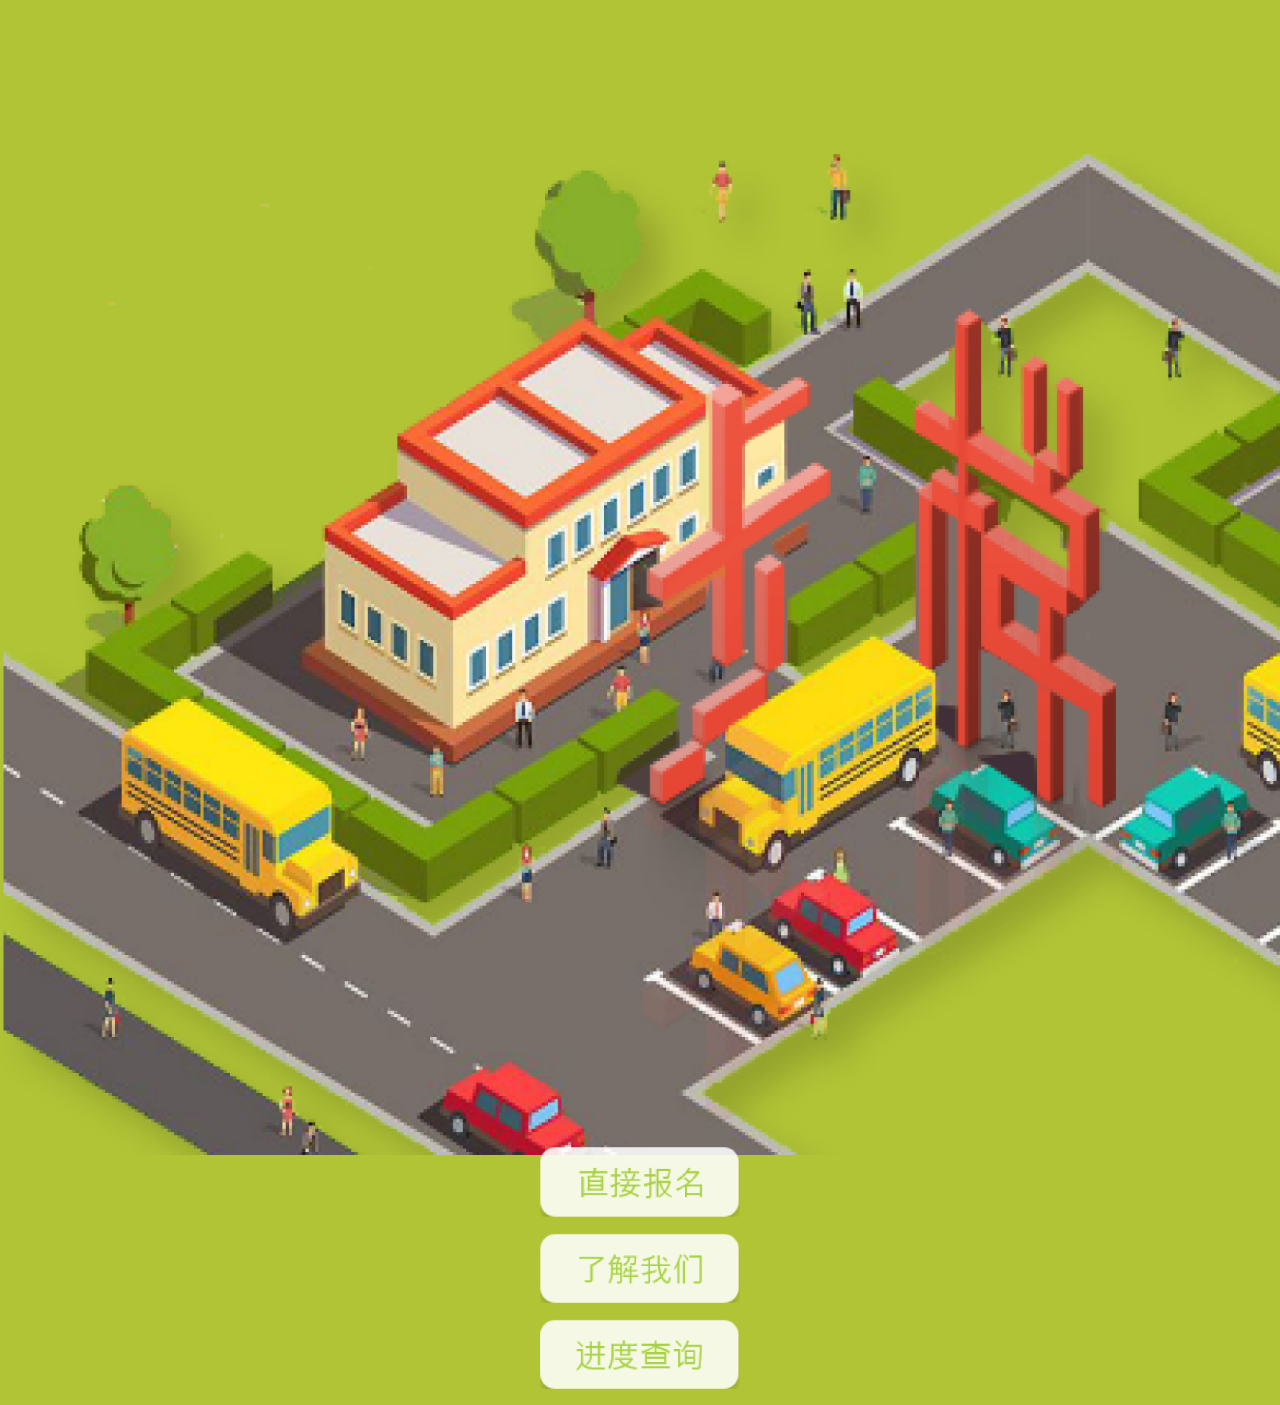
<file: index.html>
<!DOCTYPE html>
<html>

<head>
    <meta charset="utf-8">
    <meta http-equiv="X-UA-Compatible" content="IE=edge">
    <meta charset="ISO-8859-1">
    <meta name="viewport" content="width=device-width, initial-scale=1.0, 
    minimum-scale=0.5, maximum-scale=2.0, user-scalable=yes" />
    <meta name="description" content="百步梯2019春季招新">
    <meta name="revised" content="PandaPancakes">
    <script src="js/jquery-3.3.1.min.js"></script>
    <title>百步梯2019春季招新</title>
    <meta name="viewport" content="width=device-width, initial-scale=1">
    <link rel="stylesheet" type="text/css" media="screen" href="./css/main.css">
</head>

<body>
    <!-- <img id="background" src="img/pictures/background.png"> -->
    <div id="box1">
        <div id="bbt">
            <img src="img/pictures/4.png" alt="百步梯">
            <div class="button">
                <input type="image" src="img/button/1.png" id="siginup" alt="直接报名"
                    onclick="location.href='signup.html'"><br>
                <input type="image" src="img/button/2.png" id="intro" alt="了解部门"
                    onclick="location.href='introduction.html'"><br>
                <input type="image" src="img/button/3.png" id="check_user" alt="查看进度">
            </div>
        </div>
    </div>
    <div id="check_box">
        <input type="image" src="img/navigation/2.png" class="prev" alt="回到主页" onclick="location.href='index.html'">
        <div style="display:table-cell;vertical-align: middle;text-align: center">
            <div id="query">
                <label for="name" style="color: #707070;font-size: 1em;">姓名:</label>
                <input class="text" type="text" style="width: 110%;"name="name" id="name" placeholder="填名字"
                    required="required">
                <label for="tel" style="color: #707070;font-size: 1em;margin-bottom: 3%;">手机号：</label>
                <input class="text" type="tel" id="tel" name="tel" style="width: 110%;" maxlength="11" id="tel"
                    placeholder="正确填写哦" required="required">
            </div>
            <div id="appear">
                <div id="appear_info"></div>
                <input type="image" src="img/button/4.png" id="edit" alt="修改">
            </div>
            <div style="text-align: center;margin-top: 15%" id="newbox">
                <!-- style="position:relative;margin-top:1em;" -->
                <div id="hiddenbox">
                    <div>
                        <label for="sex">性别：</label>
                        <input type="radio" name="sex" class="sex" value="M" id="M"><span style="color: #707070">男</span>
                        <input type="radio" name="sex" class="sex" value="F" id="F"><span style="color: #707070">女</span>
                    </div>
                    <div>
                        <label for="grade">年级：</label>
                        <input type="radio" name="grade" class="grade" value="2018" id="2018" checked><span
                            style="color: #707070">大一</span>
                        <input type="radio" name="grade" class="grade" value="2017" id="2017" checked><span
                            style="color: #707070">大二</span>
                    </div>
                    <div>
                        <label for="college">学院：</label>
                        <select required="required" id="college" name="college">
                        </select>
                    </div>
                    <div>
                        <label for="dorm">宿舍：</label>
                        <input class="text" type="text" name="dorm" maxlength="7" id="dorm" required="required">
                    </div>
                    <div>
                        <label>第一志愿：</label>
                        <select required="required" id="department" name="department">
                        </select>
                        <label>第二志愿（选填）：</label>
                        <select id="alternative" name="alternative">
                        </select>
                    </div>
                    <div>
                        <label for="adjustment">是否服从调配：</label>
                        <input type="radio" name="adjustment" class="adjustment" value="true" checked><span
                            style="color: #707070">是</span>
                        <input type="radio" name="adjustment" class="adjustment" value="false" checked><span
                            style="color: #707070">否</span>
                    </div>
                    <div>
                        <label for="intro">个人简介（选填）：</label>
                        <textarea rows="10" cols="25" id="introduction" style="text-align:start">
                                </textarea>
                    </div>
                </div>
                <div style="margin-top:3%;text-align: left; margin-left: 5%;">
                    <input type="image" src="img/button/9.png" id="prev" alt="返回"
                        onclick="location.href='index.html'"><br>
                    <input type="image" src="img/button/3.png" id="check_btn" alt="查看进度">
                    <input type="image" src="img/button/1.png" id="233" alt="直接报名吧"
                        onclick="location.href='signup.html'"><br>
                    <input type="image" src="img/button/5.png" id="cover_user" alt="修改信息">
                </div>
            </div>
        </div>
        <div class="slide" id="attention">
        </div>
    </div>
    <img id="bgimg1" src="img/pictures/3.png">
</body>
<script src="js/page2.js"></script>
<!-- <script src="js/vconsole.js"></script>
 <script>
    // init vConsole
    var vConsole = new VConsole();
  </script> -->

</html>
</file>
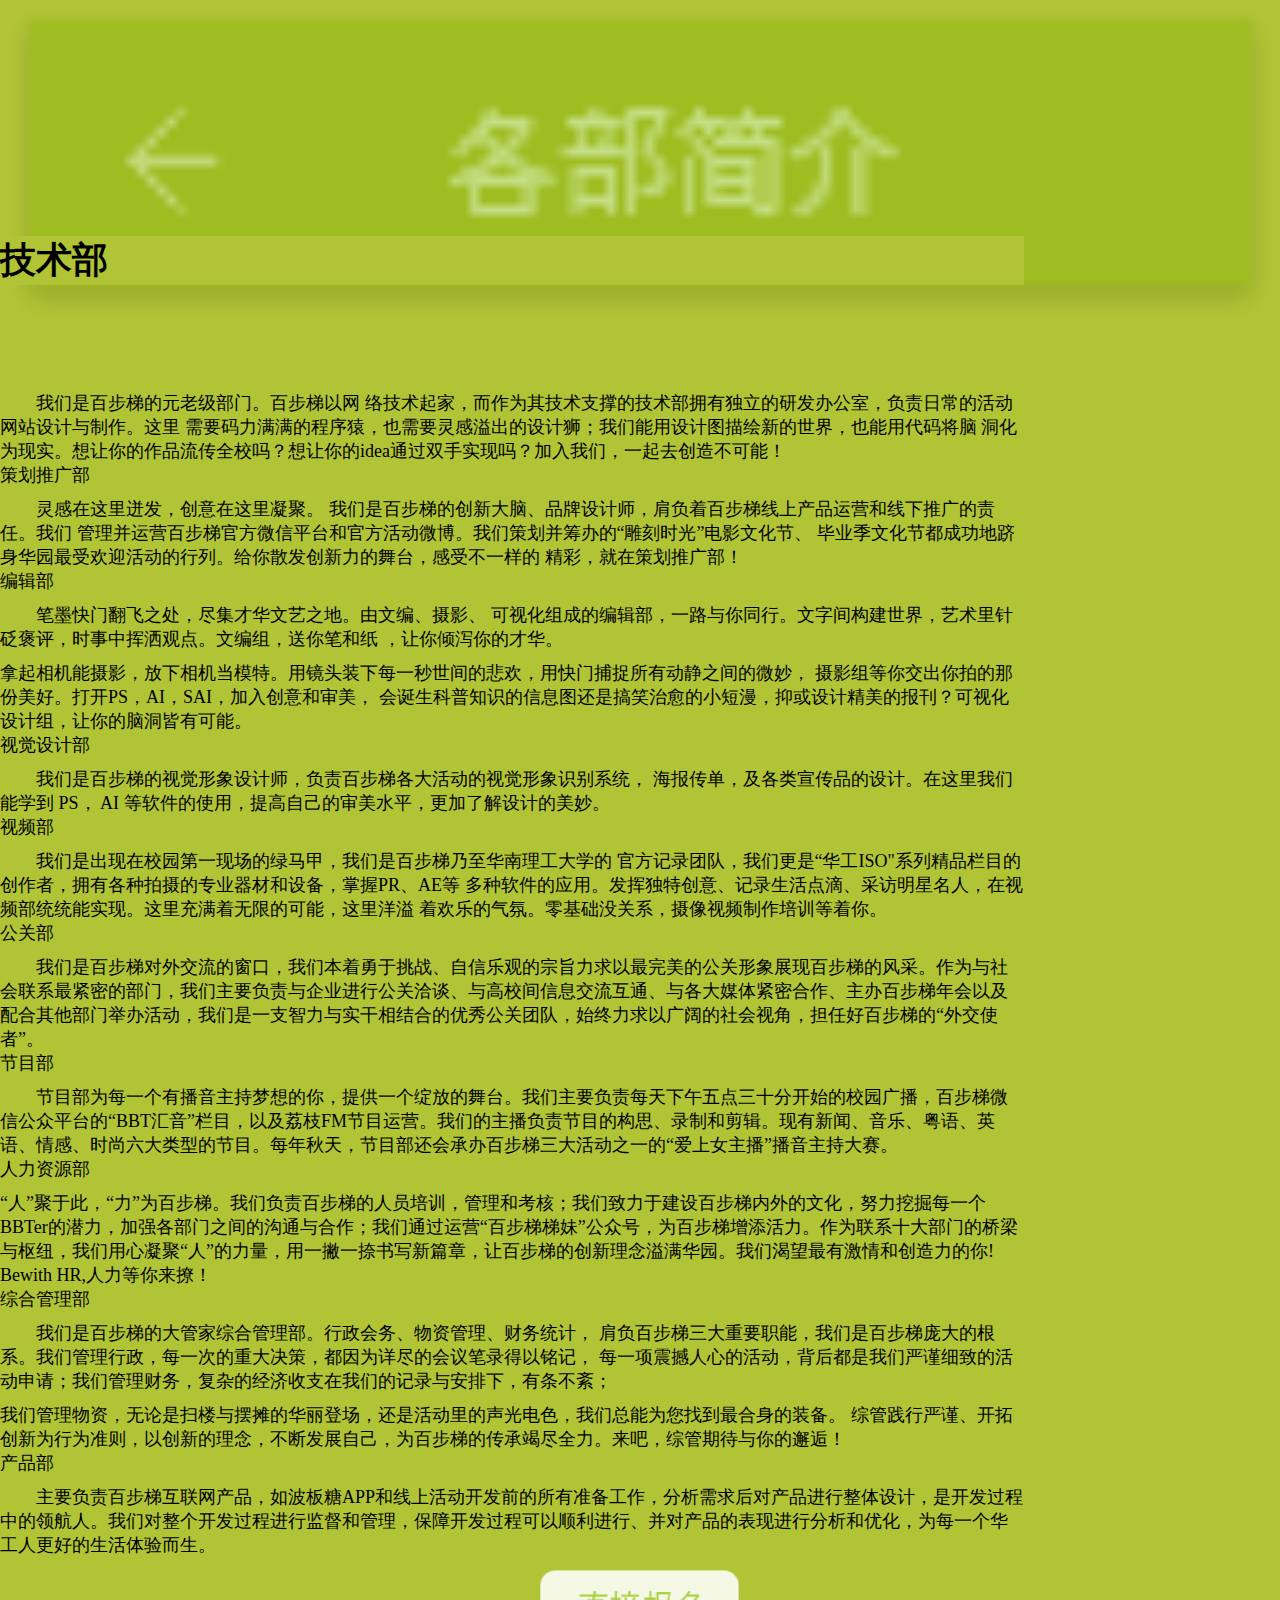
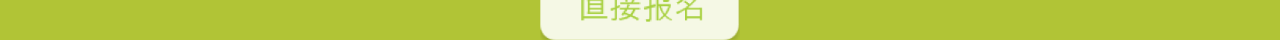
<file: introduction.html>
<!DOCTYPE <!DOCTYPE html>
<html>

<head>
  <meta charset="utf-8">
  <meta http-equiv="X-UA-Compatible" content="IE=edge">
  <meta name="viewport" content="width=device-width, initial-scale=1.0, 
    minimum-scale=0.5, maximum-scale=2.0, user-scalable=yes" />
  <meta name="description" content="百步梯2019春季招新">
  <meta name="revised" content="PandaPancakes">
  <script src="js/jquery-3.3.1.min.js"></script>
  <!-- <script src="js/swiper.animate1.0.3.min.js"></script> -->
  <title>部门简介</title>
  <link rel="stylesheet" href="https://cdnjs.loli.net/ajax/libs/Swiper/4.5.0/css/swiper.min.css">
  <link rel="stylesheet" type="text/css" media="screen" href="css/intro.css">
</head>

<body>
  <!-- <h1>部门</h1><br> -->
  <!-- <button id="right_btn"> &gt;</button> -->
  <input type="image" src="img/navigation/3.png" id="prev" style="z-index:unset;" alt="回到主页"
    onclick="location.href='index.html'">
  <div id="showbox">
    <div class="swiper-container">
      <!---这个不动-->
      <div class="swiper-wrapper">
        <!---这个不动-->
        <div class="swiper-slide" id="article 1">
          <!--class复制过去 id 最好写 -->
          <div class="article" style="background-color:unset;">
            <h1 style="position:relative;bottom:6rem;">技术部</h1>
            <p> &nbsp;&nbsp;&nbsp;&nbsp;&nbsp;&nbsp;&nbsp;&nbsp;我们是百步梯的元老级部门。百步梯以网
              络技术起家，而作为其技术支撑的技术部拥有独立的研发办公室，负责日常的活动网站设计与制作。这里
              需要码力满满的程序猿，也需要灵感溢出的设计狮；我们能用设计图描绘新的世界，也能用代码将脑
              洞化为现实。想让你的作品流传全校吗？想让你的idea通过双手实现吗？加入我们，一起去创造不可能！</p>
          </div>
        </div>
        <div class="swiper-slide" id="article 2">
          <div class="article">
            <div class="tittle">策划推广部</div>

            <p>
              &nbsp;&nbsp;&nbsp;&nbsp;&nbsp;&nbsp;&nbsp;&nbsp;灵感在这里迸发，创意在这里凝聚。
              我们是百步梯的创新大脑、品牌设计师，肩负着百步梯线上产品运营和线下推广的责任。我们
              管理并运营百步梯官方微信平台和官方活动微博。我们策划并筹办的“雕刻时光”电影文化节、
              毕业季文化节都成功地跻身华园最受欢迎活动的行列。给你散发创新力的舞台，感受不一样的
              精彩，就在策划推广部！
            </p>
          </div>
        </div>
        <div class="swiper-slide" id="article 3">
          <div class="tittle">编辑部</div>
          <div class="article">
            <p>
              &nbsp;&nbsp;&nbsp;&nbsp;&nbsp;&nbsp;&nbsp;&nbsp;笔墨快门翻飞之处，尽集才华文艺之地。由文编、摄影、
              可视化组成的编辑部，一路与你同行。文字间构建世界，艺术里针砭褒评，时事中挥洒观点。文编组，送你笔和纸
              ，让你倾泻你的才华。
            </p>
          </div>
          <div class="article">
            <p>
              拿起相机能摄影，放下相机当模特。用镜头装下每一秒世间的悲欢，用快门捕捉所有动静之间的微妙，
              摄影组等你交出你拍的那份美好。打开PS，AI，SAI，加入创意和审美，
              会诞生科普知识的信息图还是搞笑治愈的小短漫，抑或设计精美的报刊？可视化设计组，让你的脑洞皆有可能。
            </p>
          </div>
        </div>
        <div class="swiper-slide" id="article 4">
          <div class="tittle">视觉设计部</div>
          <div class="article">
            <p>
              &nbsp;&nbsp;&nbsp;&nbsp;&nbsp;&nbsp;&nbsp;&nbsp;我们是百步梯的视觉形象设计师，负责百步梯各大活动的视觉形象识别系统，
              海报传单，及各类宣传品的设计。在这里我们能学到 PS， AI 等软件的使用，提高自己的审美水平，更加了解设计的美妙。
            </p>
          </div>
        </div>
        <div class="swiper-slide" id="article 5">
          <div class="tittle">视频部</div>
          <div class="article">
            <p>
              &nbsp;&nbsp;&nbsp;&nbsp;&nbsp;&nbsp;&nbsp;&nbsp;我们是出现在校园第一现场的绿马甲，我们是百步梯乃至华南理工大学的
              官方记录团队，我们更是“华工ISO"系列精品栏目的创作者，拥有各种拍摄的专业器材和设备，掌握PR、AE等
              多种软件的应用。发挥独特创意、记录生活点滴、采访明星名人，在视频部统统能实现。这里充满着无限的可能，这里洋溢
              着欢乐的气氛。零基础没关系，摄像视频制作培训等着你。
            </p>
          </div>
        </div>
        <div class="swiper-slide" id="article 6">
          <div class="tittle">公关部</div>
          <div class="article">
            <p>
              &nbsp;&nbsp;&nbsp;&nbsp;&nbsp;&nbsp;&nbsp;&nbsp;我们是百步梯对外交流的窗口，我们本着勇于挑战、自信乐观的宗旨力求以最完美的公关形象展现百步梯的风采。作为与社会联系最紧密的部门，我们主要负责与企业进行公关洽谈、与高校间信息交流互通、与各大媒体紧密合作、主办百步梯年会以及配合其他部门举办活动，我们是一支智力与实干相结合的优秀公关团队，始终力求以广阔的社会视角，担任好百步梯的“外交使者”。
            </p>
          </div>
        </div>
        <div class="swiper-slide" id="article 7">
          <div class="tittle">节目部</div>
          <div class="article">
            <p>
              &nbsp;&nbsp;&nbsp;&nbsp;&nbsp;&nbsp;&nbsp;&nbsp;节目部为每一个有播音主持梦想的你，提供一个绽放的舞台。我们主要负责每天下午五点三十分开始的校园广播，百步梯微信公众平台的“BBT汇音”栏目，以及荔枝FM节目运营。我们的主播负责节目的构思、录制和剪辑。现有新闻、音乐、粤语、英语、情感、时尚六大类型的节目。每年秋天，节目部还会承办百步梯三大活动之一的“爱上女主播”播音主持大赛。
            </p>
          </div>
        </div>
        <div class="swiper-slide" id="article 8">
          <div class="tittle">人力资源部</div>
          <div class="article">
            <p>
              “人”聚于此，“力”为百步梯。我们负责百步梯的人员培训，管理和考核；我们致力于建设百步梯内外的文化，努力挖掘每一个BBTer的潜力，加强各部门之间的沟通与合作；我们通过运营“百步梯梯妹”公众号，为百步梯增添活力。作为联系十大部门的桥梁与枢纽，我们用心凝聚“人”的力量，用一撇一捺书写新篇章，让百步梯的创新理念溢满华园。我们渴望最有激情和创造力的你!<br>Bewith
              HR,人力等你来撩！</p>
          </div>
        </div>
        <div class="swiper-slide" id="article 9">
          <div class="tittle">综合管理部</div>
          <div class="article">
            <p>&nbsp;&nbsp;&nbsp;&nbsp;&nbsp;&nbsp;&nbsp;&nbsp;我们是百步梯的大管家综合管理部。行政会务、物资管理、财务统计，
              肩负百步梯三大重要职能，我们是百步梯庞大的根系。我们管理行政，每一次的重大决策，都因为详尽的会议笔录得以铭记，
              每一项震撼人心的活动，背后都是我们严谨细致的活动申请；我们管理财务，复杂的经济收支在我们的记录与安排下，有条不紊；
            </p>
          </div>
        </div>
        <div class="swiper-slide" id="article 9/">
          <div class="article">
            <p>
              我们管理物资，无论是扫楼与摆摊的华丽登场，还是活动里的声光电色，我们总能为您找到最合身的装备。
              综管践行严谨、开拓创新为行为准则，以创新的理念，不断发展自己，为百步梯的传承竭尽全力。来吧，综管期待与你的邂逅！
            </p>
          </div>
        </div>
        <div class="swiper-slide" id="article 10">
          <div class="tittle">产品部</div>
          <div class="article">
            <p>
              &nbsp;&nbsp;&nbsp;&nbsp;&nbsp;&nbsp;&nbsp;&nbsp;主要负责百步梯互联网产品，如波板糖APP和线上活动开发前的所有准备工作，分析需求后对产品进行整体设计，是开发过程中的领航人。我们对整个开发过程进行监督和管理，保障开发过程可以顺利进行、并对产品的表现进行分析和优化，为每一个华工人更好的生活体验而生。
            </p>
          </div>
        </div>
      </div>
      <div class="swiper-button-prev" tabindex="1" role="button" aria-label="Prev slide" aria-disabled="false"></div>
      <!---这个不动-->
      <div class="swiper-button-next" tabindex="0" role="button" aria-label="Next slide" aria-disabled="false"></div>
    </div>
    <input type="image" src="img/button/10.png" alt="马上报名" id="btn10" onclick="location.href='signup.html'">
    <!-- <img id="bgimg1" src="img/pictures/3.png"> -->
  </div>
</body>
<!-- <script>
      var showSwiper = new Swiper('.swiper-container',{
        // initialSlide : 21,
        direction: 'horizontal',
        grabCursor : true,
        // autoheight: true,
        loop: true,
        eventTarget : 'container',
        releaseFormElements : false,
        watchActiveIndex : true,
        visibilityFullFit : true,
        keyboardControl : true,
        mousewheelControl : true,
        navigation: {
            nextEl: '.swiper-button-next',
            prevEl: '.swiper-button-prev',
          },
        });
</script> -->
<script src="https://cdnjs.loli.net/ajax/libs/Swiper/4.5.0/js/swiper.min.js"></script>
<script src="js/main.js"></script>
<!-- <script src="js/vconsole.js"></script>
 <script>
    // init vConsole
    var vConsole = new VConsole();
  </script> -->

</html>
</file>
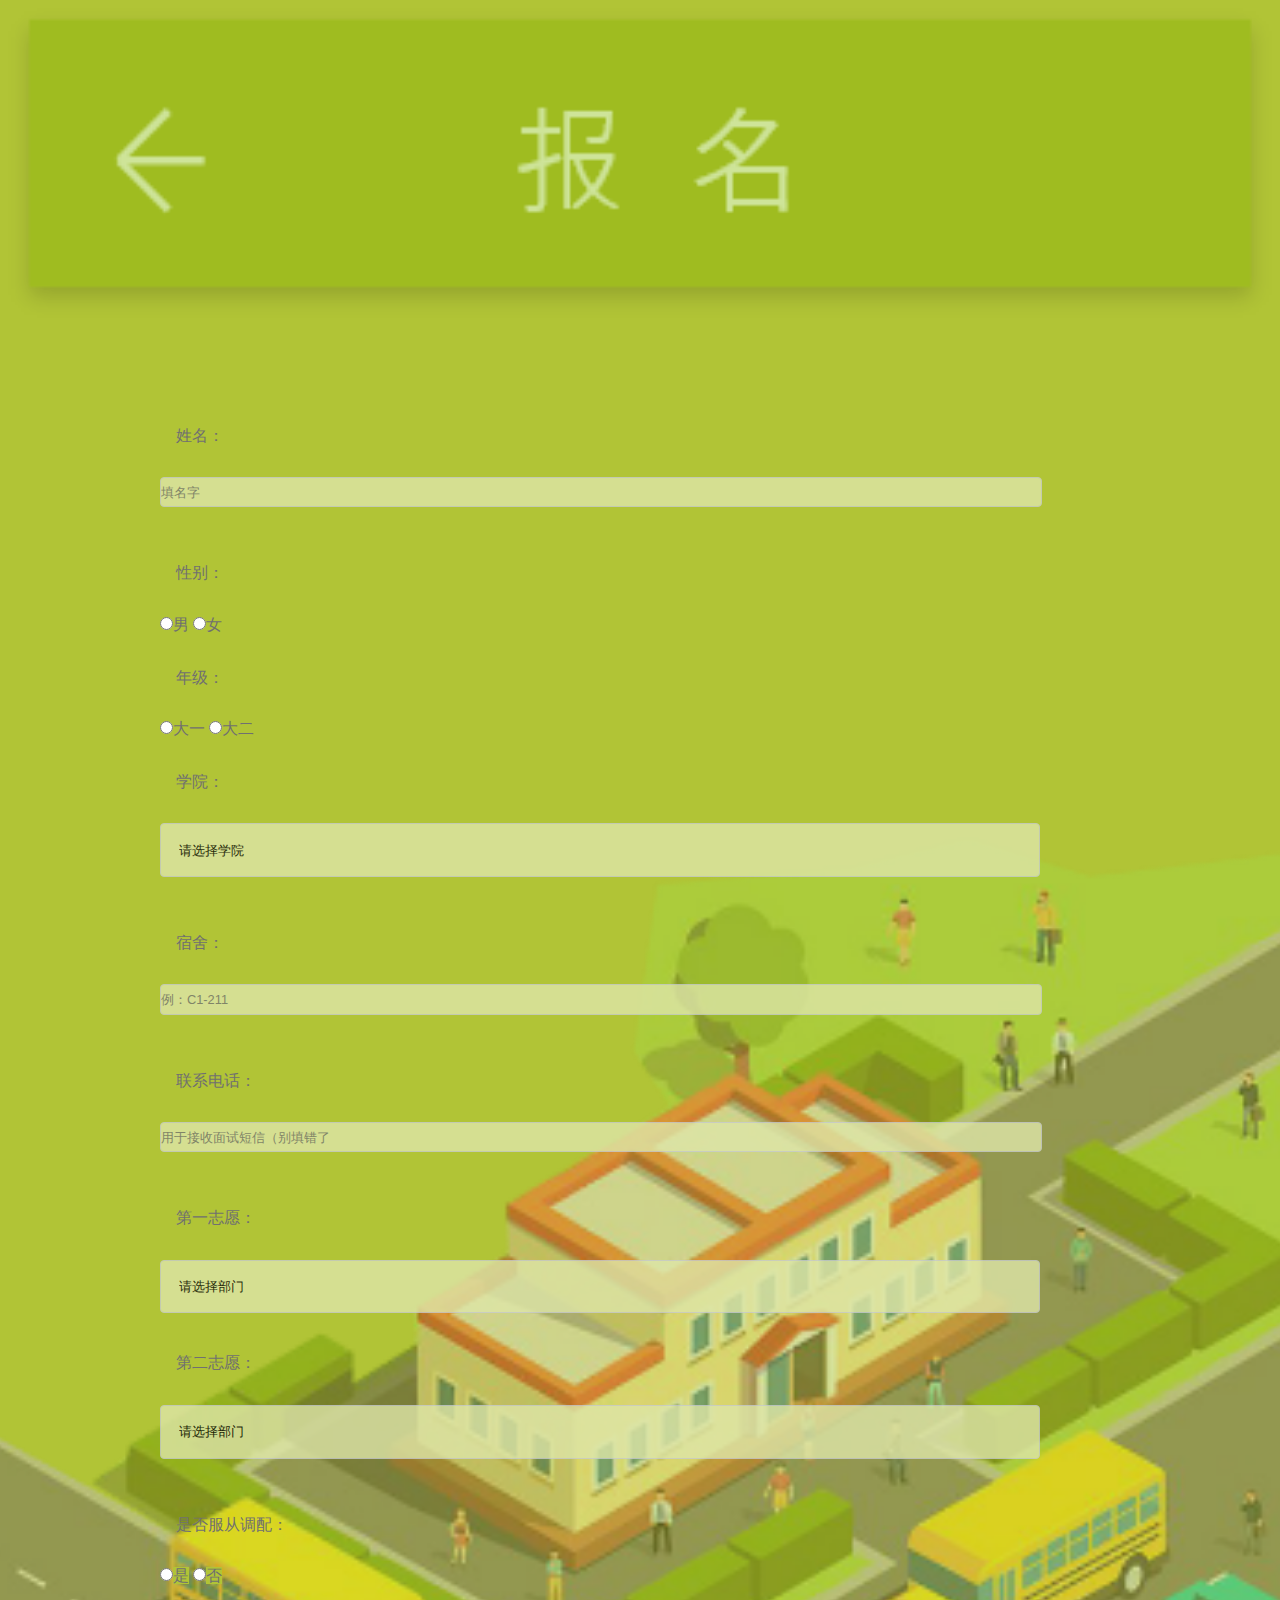
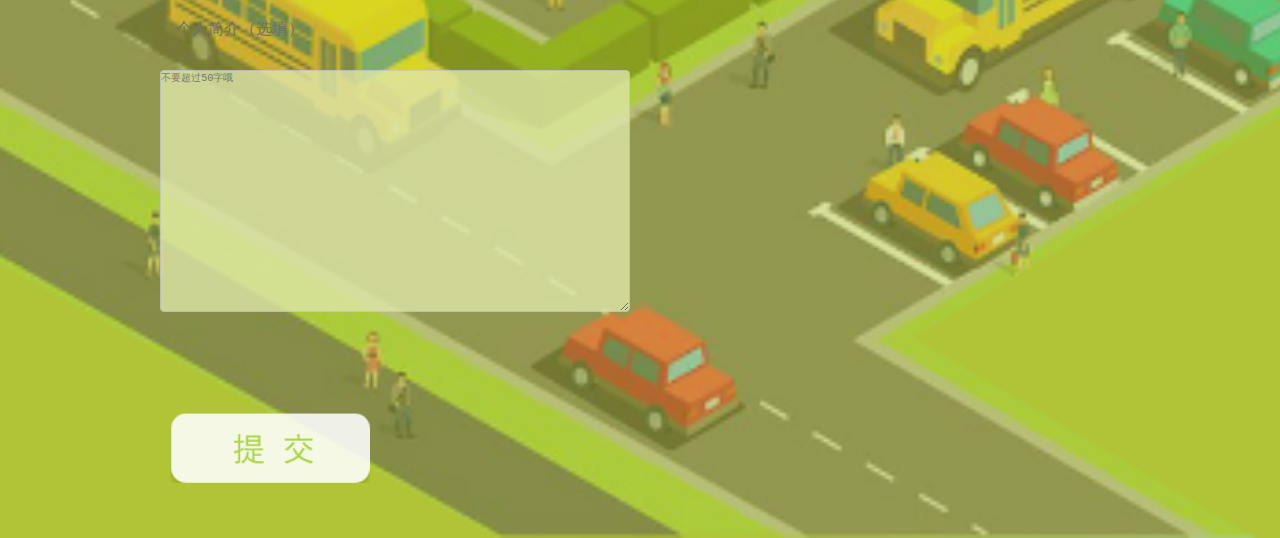
<file: signup.html>
<!DOCTYPE html>
<html>

<head>
    <meta charset="utf-8">
    <meta http-equiv="X-UA-Compatible" content="IE=edge">
    <title>报名表</title>
    <meta name="viewport" content="width=device-width, initial-scale=1.0, 
    minimum-scale=0.5, maximum-scale=2.0, user-scalable=yes" />
    <meta name="description" content="百步梯2019春季招新">
    <meta name="revised" content="PandaPancakes">
    <script src="js/jquery-3.3.1.min.js"></script>
    <link rel="stylesheet" type="text/css" media="screen" href="css/sign.css">
    <script src="js/page2.js"></script>
</head>

<body>
    <div id="signbox">
        <input type="image" src="img/navigation/1.png" id="prev" alt="回到主页" onclick="location.href='index.html'">

        <div id="input" class="sign">
            <!-- <form action="api/database.php" method="POST"> -->
            <div>
                <label for="name">姓名：</label>
                <input class="text" type="text" name="name" id="name" placeholder="填名字" required="required">
            </div>
            <div>
                <label for="sex">性别：</label>
                <input type="radio" name="sex" class="sex" value="M" id="M"><span style="color: #707070">男</span>
                <input type="radio" name="sex" class="sex" value="F" id="F"><span style="color: #707070">女</span>
            </div>
            <div>
                <label for="grade">年级：</label>
                <input type="radio" name="grade" class="grade" value="2018" id="2018"><span
                    style="color: #707070">大一</span>
                <input type="radio" name="grade" class="grade" value="2017" id="2017"><span
                    style="color: #707070">大二</span>
            </div>
            <div>
                <label for="college">学院：</label>
                <select required="required" id="college" name="college">
                </select>
            </div>
            <div>
                <label for="dorm">宿舍：</label>
                <input class="text" type="text" name="dorm" maxlength="7" id="dorm" placeholder="例：C1-211"
                    required="required">
            </div>
            <div>
                <label for="tel">联系电话：</label>
                <input class="text" type="text" name="tel" maxlength="11" id="tel" placeholder="用于接收面试短信（别填错了"
                    required="required">
            </div>
            <div>
                <label>第一志愿：</label>
                <select required="required" id="department" name="department">
                </select>
                <label>第二志愿：</label>
                <select id="alternative" name="alternative">
                </select>
            </div>
            <div>
                <label for="adjustment">是否服从调配：</label>
                <input type="radio" name="adjustment" class="adjustment" value="true"><span
                    style="color: #707070">是</span>
                <input type="radio" name="adjustment" class="adjustment" value="false"><span
                    style="color: #707070">否</span>
            </div>
            <div>
                <label for="intro">个人简介（选填）</label>
                <textarea rows="10" cols="25" id="introduction" placeholder="不要超过50字哦"
                    style="text-align:start"></textarea>
            </div>
            <div class="slide" id="attention">
                <img id="attention_pic" src="img/attention/6.png">
            </div>
            <input type="image" src="img/button/6.png" id="sign_btn" alt="提交">
            <input type="image" src="img/button/5.png" id="cover_user" alt="修改信息">
            <!-- </form> -->
        </div>
    </div>
</body>
<!-- <script src="js/vconsole.js"></script>
 <script>
    // init vConsole
    var vConsole = new VConsole();
  </script> -->

</html>
</file>
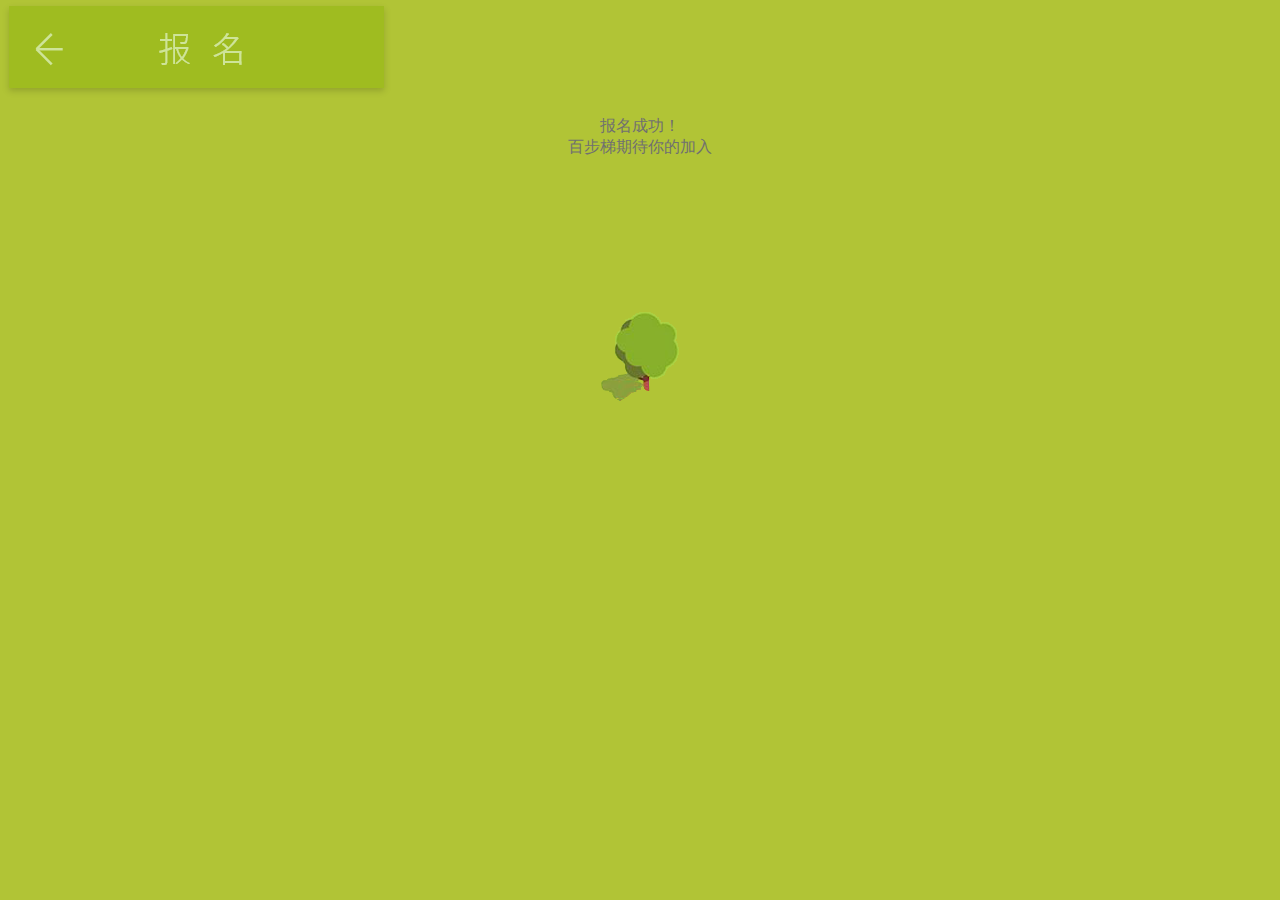
<file: success.html>
<!DOCTYPE html>
<html>
<head>
    <meta charset="utf-8">
    <meta http-equiv="X-UA-Compatible" content="IE=edge">
    <title>感谢你的报名！</title>
    <meta name="viewport" content="width=device-width, initial-scale=1.0, 
minimum-scale=0.5, maximum-scale=2.0, user-scalable=yes" />
    <meta name="description" content="百步梯2019春季招新">
    <meta name="revised" content="PandaPancakes">
    <script src="js/jquery-3.3.1.min.js"></script>
    <link rel="stylesheet" type="text/css" media="screen" href="css/main.css">
    <script src="js/page2.js"></script>
</head>

<body>
    <input type="image" src="img/navigation/1.png" id="prev1" alt="回到主页" onclick="location.href='index.html'">
    <div id="successbox">
        <p>报名成功！<br>百步梯期待你的加入</p>
        <img id="tree" src="img/pictures/2.png">
    </div>

</body>
</file>
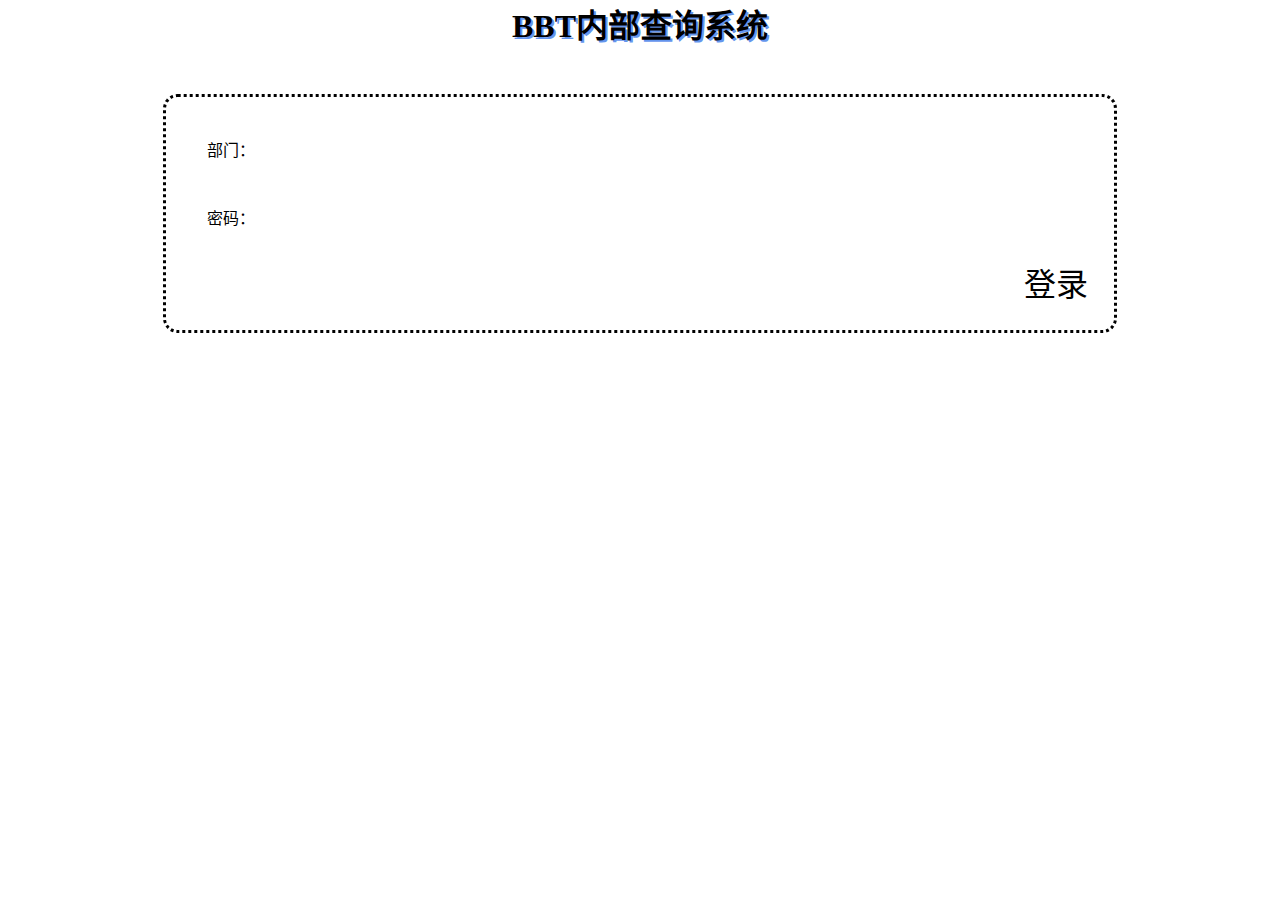
<file: admin/login.html>
<!DOCTYPE html>
<html lang="zh-cn">

<head>
    <meta charset="UTF-8">
    <meta http-equiv="Content-Type" content="text/html; charset=utf-8" />
    <meta http-equiv="X-UA-Compatible" content="IE=edge">
    <meta name="viewport" content="width=device-width, initial-scale=1.0, 
      minimum-scale=0.5, maximum-scale=2.0, user-scalable=yes" />
    <meta name="apple-mobile-web-app-capable" content="yes">
    <meta name="apple-mobile-web-app-status-bar-style" content="black" />
    <meta name="description" content="百步梯2019春季招新">
    <meta name="revised" content="PandaPancakes">
    <meta http-equiv="X-UA-Compatible" content="7">
    <script src="./js/jquery-3.3.1.min.js"></script>
    <meta name="viewport" content="width=device-width, initial-scale=1.0">
    <title>2019-Registration</title>
    <link rel="stylesheet" href="./css/check.css" media="screen">
</head>

<body>
    <h1 class="header">BBT内部查询系统</h1>
    <div class="login_board" style="width:70%;" id="login_board">
        <p class="input_box">部门：<input type="text" class="text_area" id="department"></p>
        <p class="input_box">密码：<input type="password" class="text_area" id="password"></p>
        <button type="button"  class="button" id="buttom">登录</button>
    </div>
    <div class="errorshow" id="errmsg"></div>
    <script src="./js/check_login.js"></script>
</body>
</file>
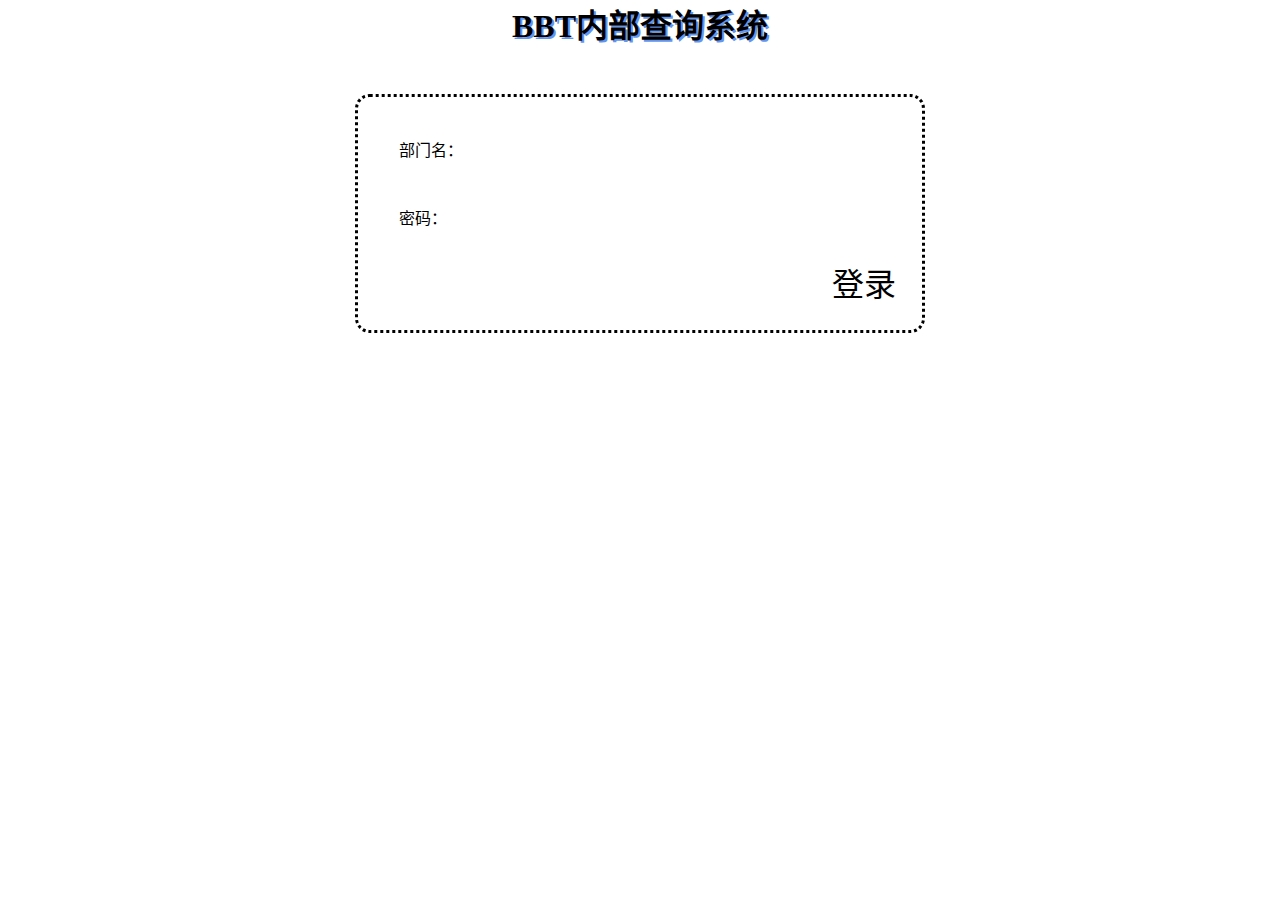
<file: frontend/check_login.html>
<!DOCTYPE html>
<html lang="zh-cn">
<head>
    <meta charset="UTF-8">
    <meta http-equiv="Content-Type" content="text/html; charset=utf-8" />
    <meta http-equiv="X-UA-Compatible" content="7">
    <script src="./js/jquery-3.3.1.min.js"></script>
    <meta name="viewport" content="width=device-width, initial-scale=1.0">
    <title>2019-Registration</title>
    <link rel="stylesheet" href="./css/check.css">
    <style type="text/css"></style>
</head>
<body>
    <h1 class="header">BBT内部查询系统</h1>
    <div class="login_board" id="login_board">
        <p class="input_box">部门名：<input type="text" class="text_area" id="department"></p>
        <p class="input_box">密码：<input type="password" class="text_area" id="password"></p>
        <button type="submit" class="button" id="buttom">登录</button>
    </div>
    <div class="errorshow" id="errmsg"></div>
    <script src="./js/check_login.js"></script>
</body>
</file>
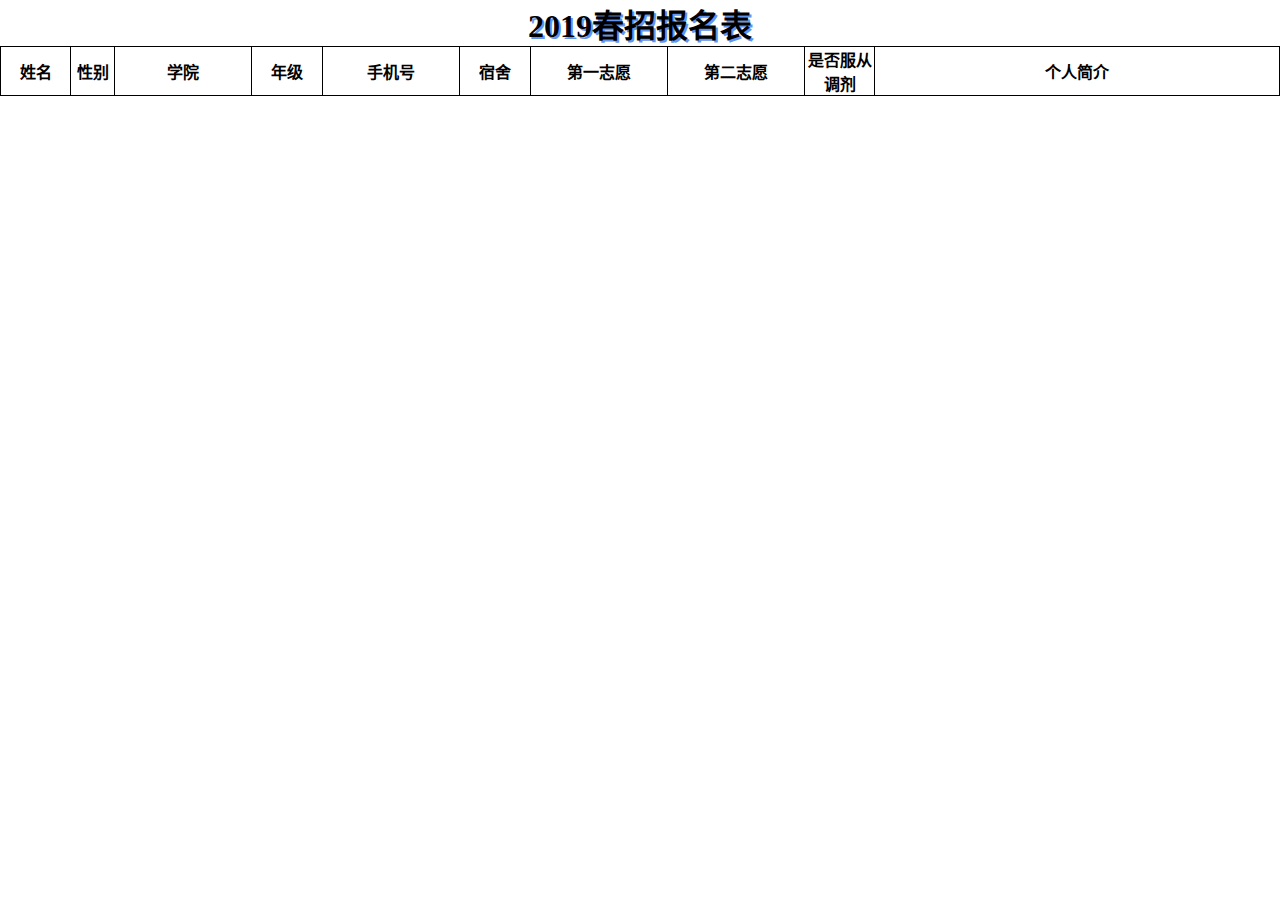
<file: frontend/check_show.html>
<!DOCTYPE html>
<html lang="zh-cn">
<head>
    <meta charset="UTF-8">
    <meta http-equiv="Content-Type" content="text/html; charset=utf-8" />
    <meta http-equiv="X-UA-Compatible" content="7">
    <meta name="viewport" content="width=device-width, initial-scale=1.0">
    <title>2019-Registration</title>
    <script src="./js/jquery-3.3.1.min.js"></script>
    <link rel="stylesheet" href="./css/check.css">
    <style type="text/css"></style>
</head>
<body>
    <h1 class="header">2019春招报名表</h1>
    <div style="text-align:center" id="Statistics"></div>
    <div><table class="table" id="table">
        <tr class="show_title">
        <th style="width:5em;">姓名</th>
        <th style="width:3em;">性别</th>
        <th style="width:10em;">学院</th>
        <th style="width:5em;">年级</th>
        <th style="width:10em;">手机号</th>
        <th style="width:5em;">宿舍</th>
        <th style="width:10em;">第一志愿</th>
        <th style="width:10em;">第二志愿</th>
        <th style="width:5em;">是否服从调剂</th>
        <th style="width:30em;">个人简介</th>
    </tr>
    </table>
    </div>
    <script src='./js/showdata.js'></script>
</body>
</file>
<file: css/main.css>
*{
    /* background-image: url("../img/pictures/background.png"); */
    background-color: #B1C436;
    background-repeat: repeat;
    margin: 0%;
    padding: 0%;
}
/* #background{
    background-size: auto 100%;
    background-repeat: no-repeat;
} */
body,div{
    background: none;
}
#box1{
    max-height: 180%;
    display: table;
}
#bbt{
    display: table-cell;
    vertical-align: middle;
    text-align: center;
    position: relative;
    /* padding-left: 11%;
    padding-right: 11%; */
    margin: auto;
    /* color: dimgrey; */
    max-width: 100%;
}
img{
    margin-top: 12%;
    max-width: 108%;
}
#check_box{
    display: none;
    background: none;
    margin-top: 35%;
    margin-left: 20%;
    vertical-align: middle;
    text-align: center;
    max-width: 200%;
    vertical-align: middle;
    background: none;
    /* background-image: url("../img/pictures/3.png");
    background-repeat: no-repeat;
    background-position-x:left;
    background-position-y:bottom;  */
}
.button{
    margin-top: -0.9%;
    margin-left: 25%;
    margin-right: 25%;
    text-align: center;
    text-align: center;
}
label{
    display: table-row;
    background: none;
}
.text{
    width: 120%;
    padding: 1%;
    appearance: none;
    -moz-appearance: none;
    -webkit-appearance: none;
    margin-bottom: 1%;
    padding: 2.3%;
    background-color: #dee6a8;
    border-radius: 0.4em;
    border:1px solid#c8cccf;
    font-size:0.8em;

}
input[type="text"],input[type="tel"]{
    -webkit-appearance: none;
    -moz-appearance: none;
    display:block;
    outline:0;
    text-decoration:none;
    max-width:65%;
    padding-bottom: 3%
}
.prev{
    position: absolute;
    top:0%;
    top: 0%;
    display: block;
    /* margin-left: -11.5%; */
    left: 0%;
    width: -webkit-fill-available;
    background: none;
    padding: 0%;
    background: none;
}
#bgimg1{
    position:fixed;
    bottom: 0%;
    width: -webkit-fill-available;
    max-width: 100%;
    z-index: -1;
    left: 4%；s
}
input{
    background: none;
    /* margin-left: -12.5%; */
    width: 200px;
    margin-bottom: 12px;
}
#attention{
    display: none;
    z-index: 10;
    background-color: #dee6a8;
    border-radius:4px;
    border:1px solid #c8cccf;
    font-size: 0.8em;
    padding: 1.4%;
    color: #707070;
    font-size: 1.1em;
    background-color: #dee6a8;
    border-radius:0.3em;
    /* margin-left: 25%; */
    max-width: 64%;
}
#successbox{
    display: block;
    z-index: 10;
    max-width: 100% ;
    color:  #707070;
    font-size: 1em;
    text-align: center;
}
#hiddenbox{
    display: block;
    background: none;
}
label,.grade,.sex{
    color: #707070;
    background: none;
}
select{
    appearance:none;
    -moz-appearance:none;
    -webkit-appearance:none;
    margin-bottom: 3%;
    opacity: 0.8;
    border:1px solid #c8cccf;
    display:block;
    outline:0;
    text-decoration:none;
    padding-bottom: 3%;
    display: block;
    outline: 0;
    text-decoration: none;
    max-width: 65%;
    padding-bottom: 3%;
    width: 25em;
    padding: 2.3%;
    background-color: #dee6a8;
    border-radius: 2em;
    border: 1px solid#c8cccf;
    font-size: 0.8em;
}
#introduction{
    display: none;
    padding-right: 25%;
    padding-bottom: 15%;
    background-color: #dee6a8;
    opacity: 0.8;
    font-size: 0.8em;
    /* height: 2.2em; */
    border-radius:4px;
    margin-right: 26%;
    border:1px solid #c8cccf;
}
#appear_info{
    color: #707070;
    background: none;
    text-align: start;
    margin-bottom: 10%;
}
input[type="radio"]{
    width: unset;
}
span{
    background: none;
}
#name,#tel{
    max-width: 210px;
}
#prev1{
    width: unset;
}
</file>
<file: css/intro.css>
* {
    background-color: #B1C436;
    margin: 0%;
    padding: 0%;
    font-family: STXihei;
    background-clip: padding-box;
}

html,
body,
form,
fieldset,
p,
div,
h1,
h2,
h3,
h4,
h5,
h6 {
    -webkit-text-size-adjust: 100%;
}


body {
    background-image: url("../img/pictures/3.png");
    background-repeat: no-repeat;
    background-position-x: left;
    background-position-y: bottom;
    background-size: 100%;
}

#prev {
    background-color: unset;
    z-index: 2;
    max-width: 100%;
    width: -webkit-fill-available;
}

.showbox {
    width: 100%;
    background-color: unset;
    margin-bottom: 1rem;
}

.swiper-container {
    width: 80%;
    background: unset;
}

.swiper-slide {
    background: unset;
    font-size: 18px;
    /* display: -webkit-box; */
    /* display: -ms-flexbox; */
    /* display: -webkit-flex; */
    /* display: flex; */
    -webkit-box-pack: center;
    -ms-flex-pack: center;
    -webkit-justify-content: center;
    justify-content: center;
    -webkit-box-align: center;
    -ms-flex-align: center;
}


#btn10 {
    margin-top:3rem;
    position: absolute;
    left: 50%;
    transform: translate(-50%, -50%);
    width: 200px;
    background: unset;
    -webkit-box-pack: center;
    -ms-flex-pack: center;
    -webkit-justify-content: center;
    justify-content: center;
    -webkit-box-align: center;
    -ms-flex-align: center;
    -webkit-align-items: center;
    align-items: center;
    text-align: center;
}

.swiper-button-prev {
    background: unset;
    background-position: left;
    background-image: url("../img/swiper/button/1.png");
    position: absolute;
    left: 2%;
}

.swiper-button-next {
    background: unset;
    background-position: right;
    background-image: url("../img/swiper/button/2.png");
    position: absolute;
    right: 2%;
}

.title {
    font-family: fantasy;
    font-weight: 500;
    font-family: "STXihei";
    text-align: center;
    background-color: unset;
    animation-name: breath;
    animation-timing-function: ease-in-out;
    animation-iteration-count: infinite;
    animation-duration: 3s;
}

@keyframes breath {

    from {
        opacity: 0.1;
    }

    50% {
        opacity: 1;
    }

    to {
        opacity: 0.1;
    }

}

p {
    background: unset;
    text-align: left;
    margin-top: 5%;
    margin-top: 10px;
}
</file>
<file: css/sign.css>
* {
    background-color: #B1C436;
    background-repeat: repeat;
    margin: 0%;
    padding: 0%;
}

::-moz-placeholder，span {
    color: #707070;
    font-size: 0.9em;
}

body {
    background-image: url("../img/pictures/1.png");
    background-repeat: no-repeat;
    background-position-x: -25px;
    background-position-y: bottom;
    background-size: 108%;
}

#signbox {
    display: block;
    background: none;
    /* vertical-align: middle; */
}

#prev {
    position: absolute;
    ;
    display: block;
    z-index: 10;
    margin-top: 0%;
    margin-left: 0%;
    width: -webkit-fill-available;
    background: none;
}

#input {
    display: block;
    background: none;
    /* margin-left: 50%; */
    /* padding-top: 45%; */
    max-width: 100%;
    /* margin-right: 50%; */
    padding-top: 32%;
    margin-left: 12.5%;
    margin-right: 25%;
}

label {
    display: block;
    margin-bottom: 1.8%;
    padding: 2%;
}

.text {
    -moz-appearance: none;
    -webkit-appearance: none;
    width: 110%;
    margin-bottom: 3%;
    background-color: #dee6a8;
    opacity: 0.8;
    font-size: 0.8em;
    height: 2.2em;
    border-radius: 4px;
    border: 1px solid #c8cccf;

}

#introduction {
    padding-right: 37%;
    padding-bottom: 15%;
    background-color: #dee6a8;
    opacity: 0.8;
    font-size: 0.8em;
    /* height: 2.2em; */
    border-radius: 4px;
    border: 1px solid #c8cccf;
}

#sign_btn {
    /* padding: 10%; */
    margin-top: 10%;
    padding-left: 10px;
    background: none;
}

label,
.grade,
.sex {
    color: #707070;
    background: none;
}

div {
    padding-bottom: 2%;
    background: none;
}

select {
    appearance: none;
    -moz-appearance: none;
    -webkit-appearance: none;
    width: 110%;
    margin-bottom: 3%;
    padding: 2.3%;
    background-color: #dee6a8;
    opacity: 0.8;
    border-radius: 4px;
    border: 1px solid #c8cccf;
    font-size: 0.8em;
}

#attention {
    display: none;
    z-index: 10;
    background-color: #dee6a8;
    border-radius: 4px;
    border: 1px solid #c8cccf;
    font-size: 0.8em;
    margin-top: 3%;
    padding: 3%;
    color: #707070;
    font-size: 1.1em;
    background-color: #dee6a8;
    border-radius: 0.3em；
}

#successs {
    display: none;
    color: #707070;
    font-size: 0.93em;
}

/* input[type="radio"] {
    appearance: none;
    background-image: url("../img/button/no.png");
    background-size: 100%;
} */
input[type="image"]{
    width: 200px;
}
.prev{
    position: absolute;
    top:0%;
    top: 0%;
    display: block;
    /* margin-left: -11.5%; */
    left: 0%;
    width: -webkit-fill-available;
    background: none;
    padding: 0%;
    background: none;
}
</file>
<file: admin/css/check.css>
* {
    margin: 0;
    padding: 0;
}

.header {
    text-shadow: 2px 2px cornflowerblue;
    text-align: center;
    animation-name: breath;
    animation-timing-function: ease-in-out;
    animation-iteration-count: infinite;
    animation-duration: 3s;
}
@keyframes breath {

    from {
        opacity: 0.1;
    }

    50% {
        opacity: 1;
    }

    to {
        opacity: 0.1;
    }

}

.login_board {
    border-style: dotted;
    border-radius: 2ex;
    padding: 2%;
    margin: auto;
    width: 40%;
    margin-top: 3em;
    overflow: auto;
}

.input_box {
    padding: 2ex;
    margin-bottom: 2ex;
    font-size: 1em;
}

.text_area {
    font-size: 1em;
    outline: none;
    border: none;
    background-color: transparent;
}

.button {
    float: right;
    border: none;
    background-color: transparent;
    font-size: 2em;
}

.errorshow {
    display: none;
    background-color: rgba(196, 171, 124, 0.596);
    text-align: center;
    width: 50%;
    position: relative;
    top: 3em;
    left: 25%;
}

.table,
tr,
th {
    text-align: center;
    border-collapse: collapse;
    border: 1px solid black;
    margin: auto;
}

.department {
    margin-bottom: 3ex;
    background-color: initial;
    border-color: navy;
    display: none;
}
</file>
<file: frontend/css/check.css>
*{margin:0;padding:0;}
.header{
    text-shadow: 2px 2px cornflowerblue;
    text-align: center;
}
.login_board{
    border-style: dotted;
    border-radius: 2ex;
    padding: 2%;
    margin: auto;
    width: 40%;
    margin-top: 3em;
    overflow: auto;
}
.input_box{
    padding: 2ex;
    margin-bottom: 2ex;
    font-size: 1em;
}
.text_area{
    font-size: 1em;
    outline: none;
    border: none;
    background-color: transparent;
}
.button{
    float: right;
    border: none;
    background-color: transparent;
    font-size: 2em;
}
.errorshow{
    display: none;
    background-color: rgba(196, 171, 124, 0.596);
    text-align: center;
    width: 50%;
    position: relative;
    top: 3em;
    left: 25%;
}
.table,tr,th{
    text-align: center;
    border-collapse: collapse;
    border: 1px solid black;
    margin: auto;
}
</file>
